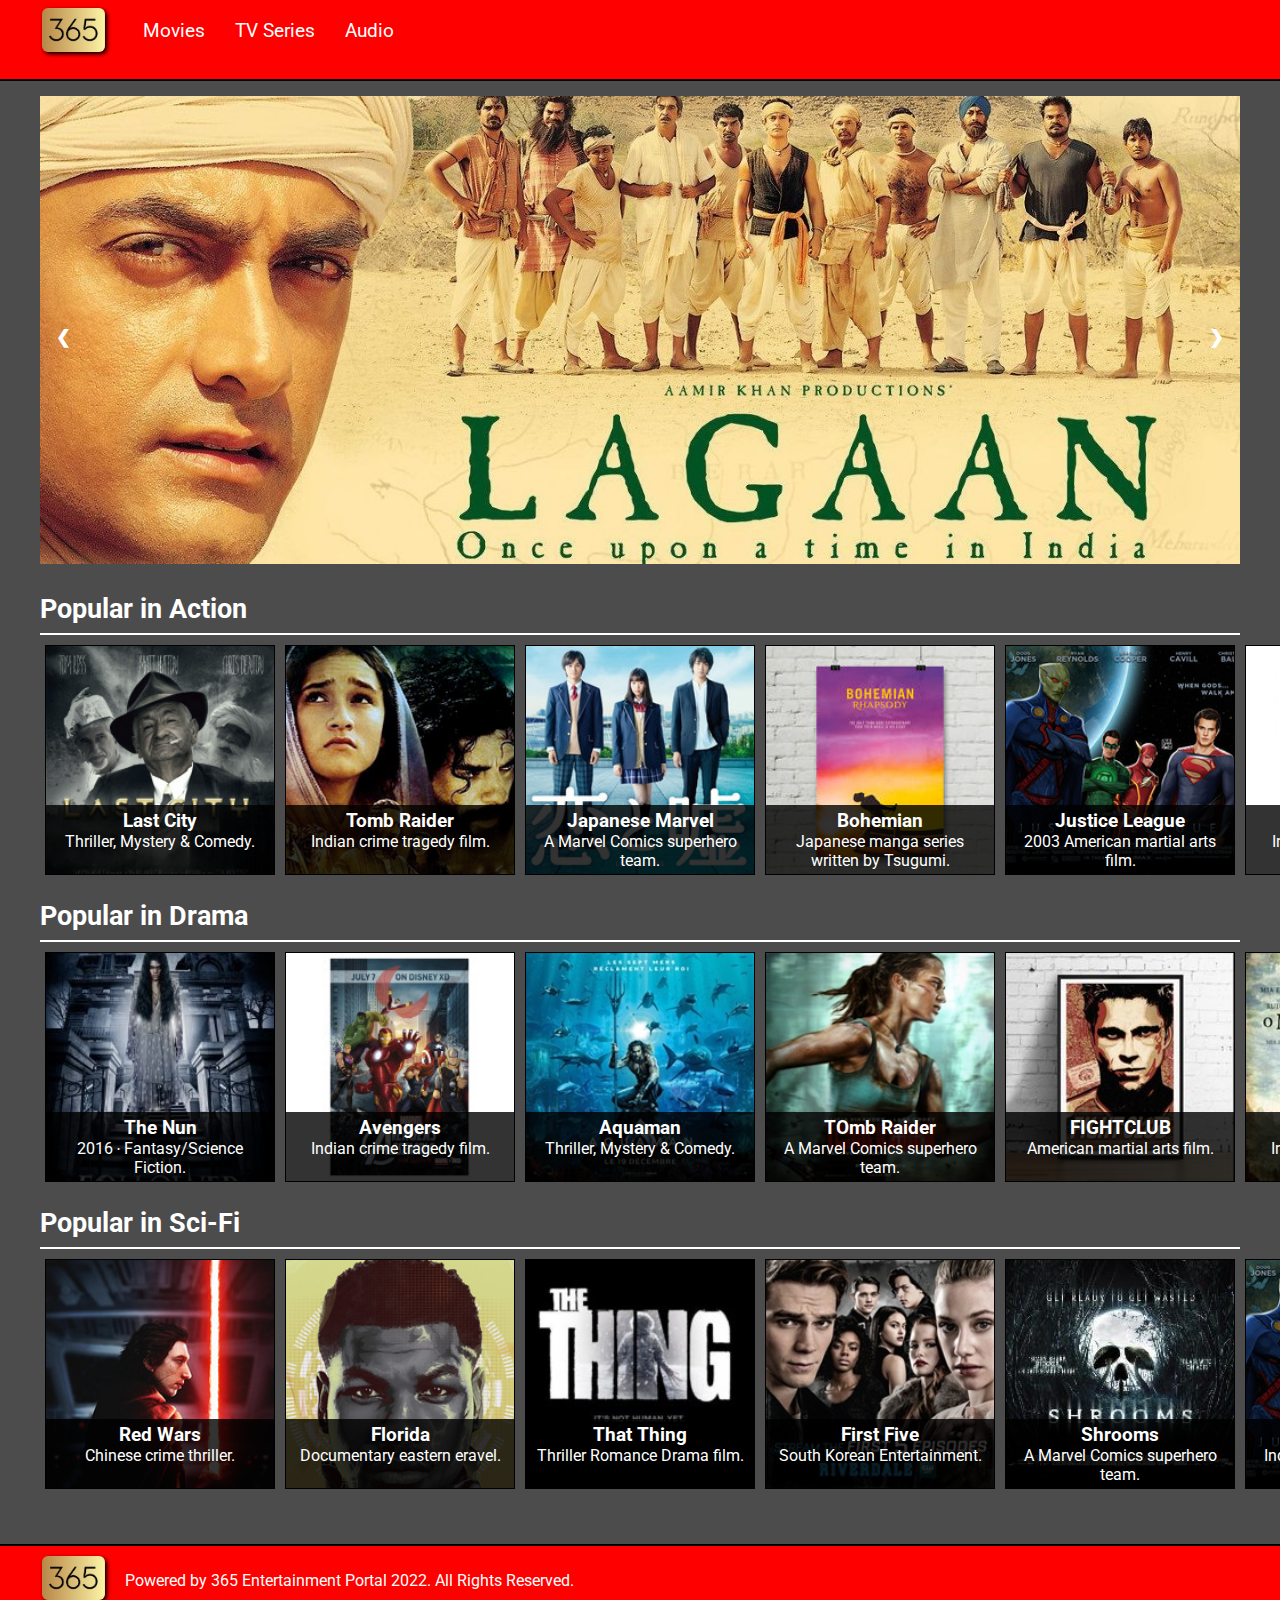
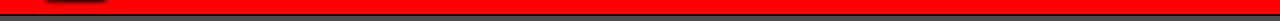
<file: index.html>
<!DOCTYPE html>
<html lang="en">

<head>
    <meta charset="UTF-8">
    <meta http-equiv="X-UA-Compatible" content="IE=edge">
    <meta name="viewport" content="width=device-width, initial-scale=1.0">
    <title>365-entertainment</title>

    <link rel="stylesheet" href="style.css">

    <link rel="preconnect" href="https://fonts.googleapis.com">
    <link rel="preconnect" href="https://fonts.gstatic.com" crossorigin>
    <link href="https://fonts.googleapis.com/css2?family=Roboto:wght@300&display=swap" rel="stylesheet">


</head>

<body>
    <header>
        <div class="header">
            <div class="logo">
                <a href="index.html">
                    <img src="logo.jpg" alt="365">
                </a>
            </div>

            <div class="menu">
                <ul>
                    <li><a href="movies.html">Movies</a></li>
                    <li><a href="movies.html">TV Series</a></li>
                    <li><a href="audio.html">Audio</a></li>
                </ul>
            </div>
        </div>
    </header>

    <main>
        <div class="container">

            <div class="slideshow-container">

                <div class="mySlides fade">
                    <a href="#"><img src="crouser_img/a.jpg" style="width:100%"></a>
                </div>
                <div class="mySlides fade">
                    <a href="#"><img src="crouser_img/b.jpg" style="width:100%"></a>
                </div>
                <div class="mySlides fade">
                    <a href="#"><img src="crouser_img/c.jpg" style="width:100%"></a>
                </div>
                <div class="mySlides fade">
                    <a href="#"><img src="crouser_img/d.jpg" style="width:100%"></a>
                </div>
                <div class="mySlides fade">
                    <a href="#"><img src="crouser_img/e.jpg" style="width:100%"></a>
                </div>

                <!-- Next and previous buttons -->
                <a class="prev" onclick="plusSlides(-1)">&#10094;</a>
                <a class="next" onclick="plusSlides(1)">&#10095;</a>

            </div>

            <div class="categories">

                <div class="cat-1">
                    <div class="act-head">
                        <h2>Popular in Action</h2>
                    </div>
                    <div class="cat-1-row1">
                        <div class="col-1-1">
                            <a href="#">
                                <img width="230px" height="230px" src="action_img/a.jpg" alt="error">
                                <div class="index-cat-text">
                                    <h3>Last City</h3>
                                    <p>Thriller, Mystery & Comedy.</p>
                                </div>
                            </a>

                        </div>
                        <div class="col-1-2">
                            <a href="#">
                                <img width="230px" height="230px" src="action_img/b.jpg" alt="error">
                                <div class="index-cat-text">
                                    <h3>Tomb Raider
                                    </h3>
                                    <p>Indian crime tragedy film.</p>
                                </div>
                            </a>

                        </div>
                        <div class="col-1-3">
                            <a href="#">
                                <img width="230px" height="230px" src="action_img/c.jpg" alt="error">
                                <div class="index-cat-text">
                                    <h3>Japanese Marvel
                                    </h3>
                                    <p>A Marvel Comics superhero team.</p>
                                </div>
                            </a>

                        </div>
                        <div class="col-1-4">
                            <a href="#">
                                <img width="230px" height="230px" src="action_img/d.jpg" alt="error">
                                <div class="index-cat-text">
                                    <h3>Bohemian
                                    </h3>
                                    <p>Japanese manga series written by Tsugumi.</p>
                                </div>
                            </a>

                        </div>
                        <div class="col-1-5">
                            <a href="#">
                                <img width="230px" height="230px" src="action_img/e.jpg" alt="error">
                                <div class="index-cat-text">
                                    <h3>Justice League
                                    </h3>
                                    <p>2003 American martial arts film.</p>
                                </div>
                            </a>

                        </div>
                        <div class="col-1-6">
                            <a href="#">
                                <img width="230px" height="230px" src="action_img/f.jpg" alt="error">
                                <div class="index-cat-text">
                                    <h3>Borgia
                                    </h3>
                                    <p>Indian action drama film.</p>
                                </div>
                            </a>

                        </div>
                    </div>
                </div>

                <div class="cat-2">
                    <div class="drama-head">
                        <h2>Popular in Drama</h2>
                    </div>
                    <div class="cat-2-row1">
                        <div class="col-2-1">
                            <a href="#">
                                <img width="230px" height="230px" src="drama_img/a.jpg" alt="error">
                                <div class="index-cat-text">
                                    <h3>The Nun
                                    </h3>
                                    <p>2016 ‧ Fantasy/Science Fiction.</p>
                                </div>
                            </a>
                        </div>
                        <div class="col-2-2">
                            <a href="#">
                                <img width="230px" height="230px" src="drama_img/b.jpg" alt="error">
                                <div class="index-cat-text">
                                    <h3>Avengers
                                    </h3>
                                    <p>Indian crime tragedy film. </p>
                                </div>
                            </a>
                        </div>
                        <div class="col-2-3">
                            <a href="#">
                                <img width="230px" height="230px" src="drama_img/c.jpg" alt="error">
                                <div class="index-cat-text">
                                    <h3>Aquaman
                                    </h3>
                                    <p>Thriller, Mystery & Comedy.</p>
                                </div>
                            </a>
                        </div>
                        <div class="col-2-4">
                            <a href="#">
                                <img width="230px" height="230px" src="drama_img/d.jpg" alt="error">
                                <div class="index-cat-text">
                                    <h3>TOmb Raider
                                    </h3>
                                    <p>A Marvel Comics superhero team.</p>
                                </div>
                            </a>
                        </div>
                        <div class="col-2-5">
                            <a href="#">
                                <img width="230px" height="230px" src="drama_img/e.jpg" alt="error">
                                <div class="index-cat-text">
                                    <h3>FIGHTCLUB
                                    </h3>
                                    <p>American martial arts film.</p>
                                </div>
                            </a>

                        </div>
                        <div class="col-2-6">
                            <a href="#">
                                <img width="230px" height="230px" src="drama_img/f.jpg" alt="error">
                                <div class="index-cat-text">
                                    <h3>Myaoekai
                                    </h3>
                                    <p>Indian crime tragedy film.</p>
                                </div>
                            </a>

                        </div>
                    </div>
                </div>

                <div class="cat-3">
                    <div class="scifi-head">
                        <h2>Popular in Sci-Fi</h2>
                    </div>
                    <div class="cat-3-row1">
                        <div class="col-3-1">
                            <a href="#">
                                <img width="230px" height="230px" src="si_fi_img/a.jpg" alt="error">
                                <div class="index-cat-text">
                                    <h3>Red Wars
                                    </h3>
                                    <p>Chinese crime thriller.</p>
                                </div>
                            </a>

                        </div>
                        <div class="col-3-2">
                            <a href="#">
                                <img width="230px" height="230px" src="si_fi_img/b.jpg" alt="error">
                                <div class="index-cat-text">
                                    <h3>Florida
                                    </h3>
                                    <p>Documentary eastern eravel.</p>
                                </div>
                            </a>

                        </div>
                        <div class="col-3-3">
                            <a href="#">
                                <img width="230px" height="230px" src="si_fi_img/c.jpg" alt="error">
                                <div class="index-cat-text">
                                    <h3>That Thing
                                    </h3>
                                    <p>Thriller Romance Drama film. </p>
                                </div>
                            </a>

                        </div>
                        <div class="col-3-4">
                            <a href="#">
                                <img width="230px" height="230px" src="si_fi_img/d.jpg" alt="error">
                                <div class="index-cat-text">
                                    <h3>First Five
                                    </h3>
                                    <p>South Korean Entertainment.</p>
                                </div>
                            </a>

                        </div>
                        <div class="col-3-5">
                            <a href="#">
                                <img width="230px" height="230px" src="si_fi_img/e.jpg" alt="error">
                                <div class="index-cat-text">
                                    <h3>Shrooms
                                    </h3>
                                    <p>A Marvel Comics superhero team.</p>
                                </div>
                            </a>

                        </div>
                        <div class="col-3-6">
                            <a href="#">
                                <img width="230px" height="230px" src="si_fi_img/f.jpg" alt="error">
                                <div class="index-cat-text">
                                    <h3>Superman
                                    </h3>
                                    <p>Indian comedy & Romance.</p>
                                </div>
                            </a>

                        </div>
                    </div>
                </div>

            </div>

        </div>
    </main>

    <footer>
        <div class="footer">
            <a href="index.html">
                <img src="logo.jpg" alt="error">
            </a>
            <p>Powered by 365 Entertainment Portal 2022. All Rights Reserved.</p>
        </div>
    </footer>

    <script>

        let slideIndex = 1;
        showSlides(slideIndex);

        // Next/previous controls
        function plusSlides(n) {
            showSlides(slideIndex += n);
        }

        // Thumbnail image controls
        function currentSlide(n) {
            showSlides(slideIndex = n);
        }

        function showSlides(n) {
            let i;

            let slides = document.getElementsByClassName("mySlides");

            if (n > slides.length) { slideIndex = 1 }

            if (n < 1) { slideIndex = slides.length }

            for (i = 0; i < slides.length; i++) {
                slides[i].style.display = "none";
            }

            slides[slideIndex - 1].style.display = "block";
        }
    </script>
</body>

</html>
</file>
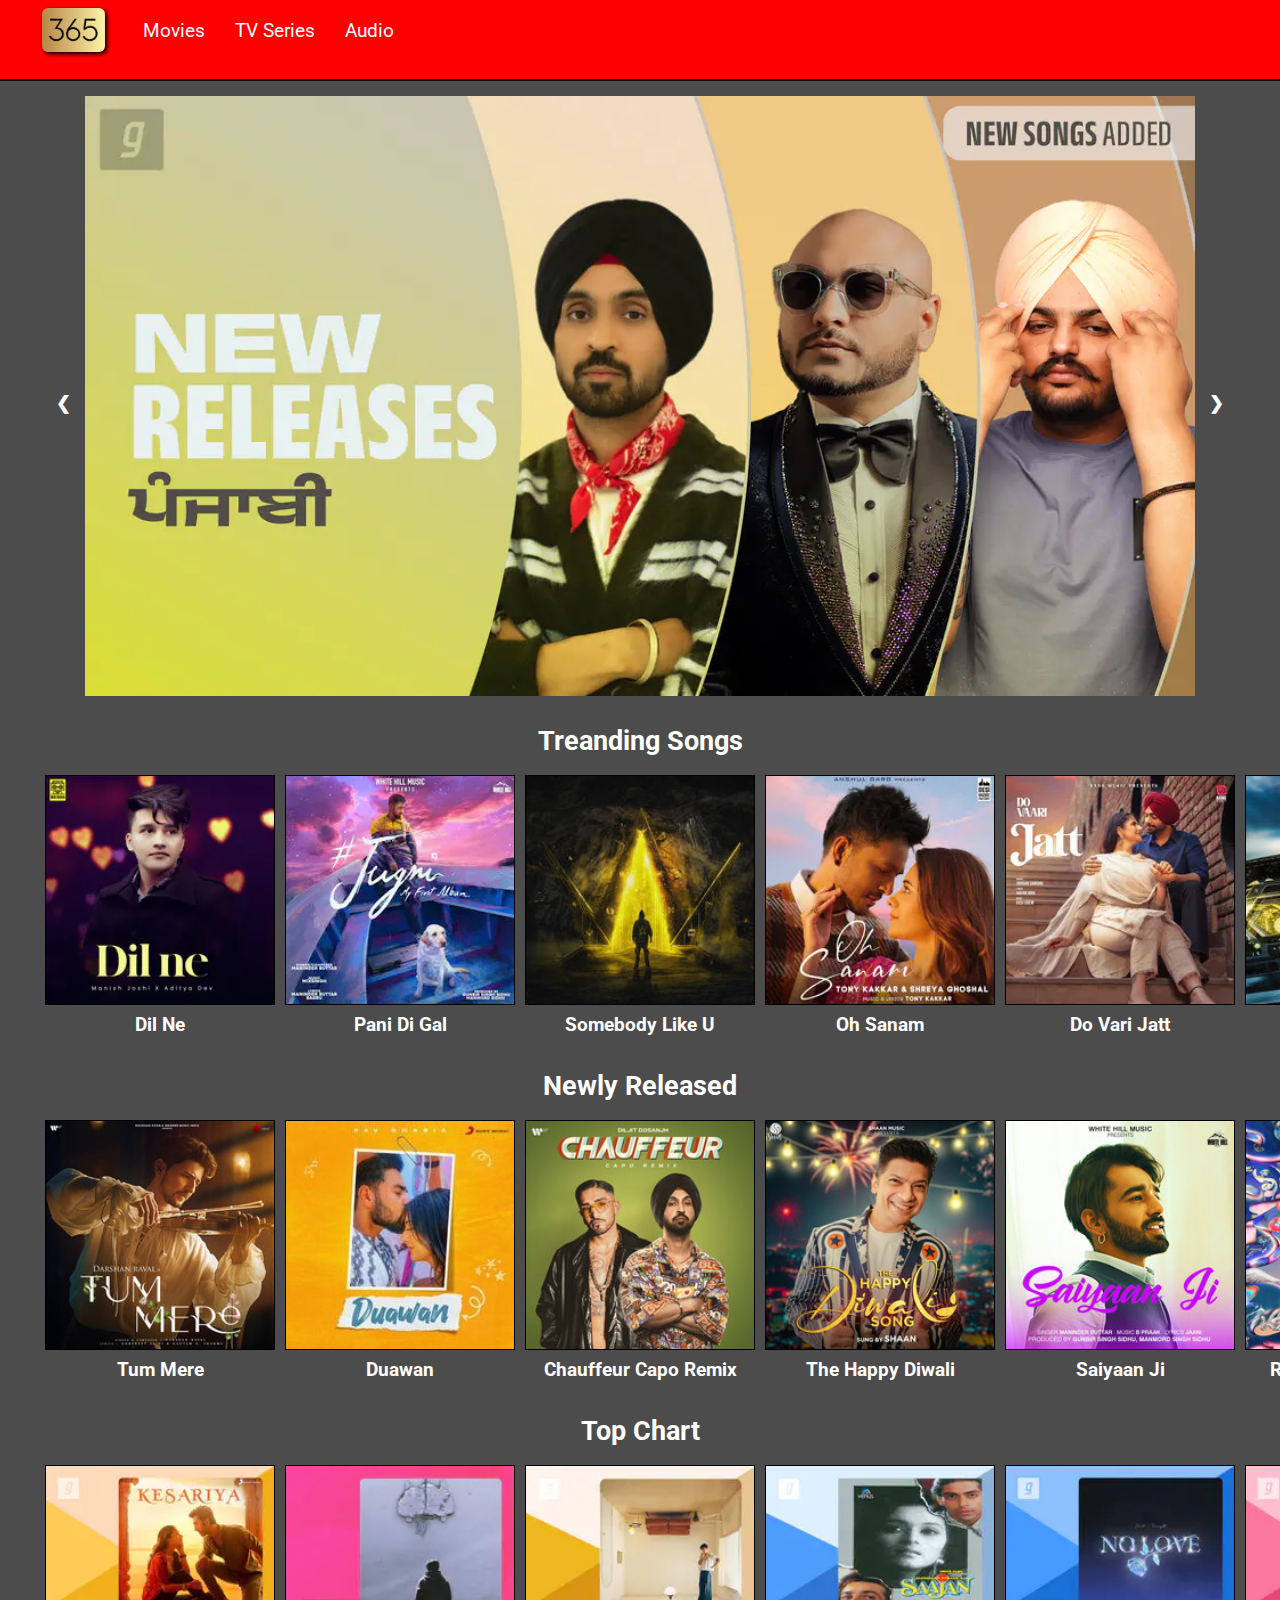
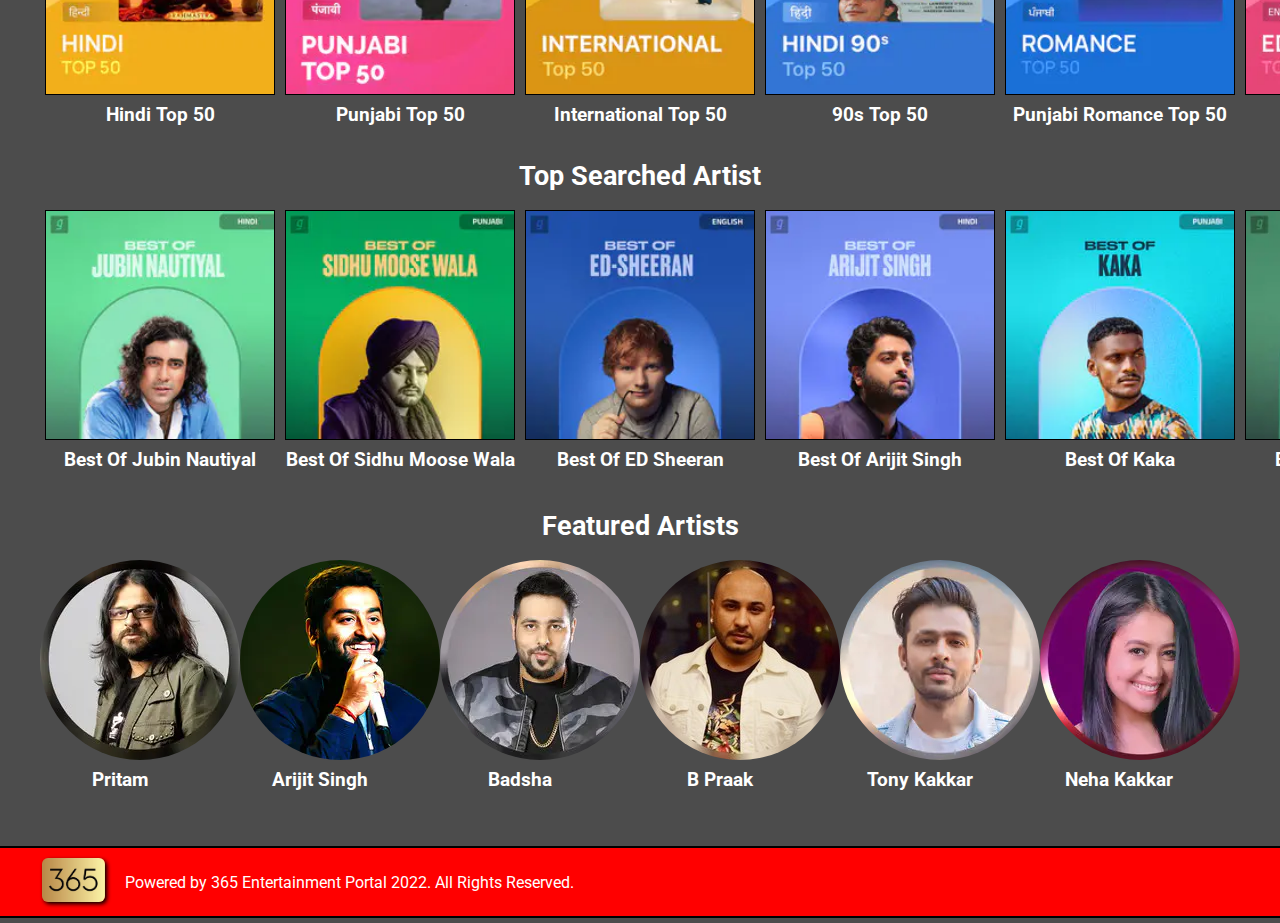
<file: audio.html>
<!DOCTYPE html>
<html lang="en">

<head>
    <meta charset="UTF-8">
    <meta http-equiv="X-UA-Compatible" content="IE=edge">
    <meta name="viewport" content="width=device-width, initial-scale=1.0">
    <title>365-entertainment</title>
    <link rel="stylesheet" href="style.css">
    <link rel="stylesheet" href="audio.css">

    <link rel="preconnect" href="https://fonts.googleapis.com">
    <link rel="preconnect" href="https://fonts.gstatic.com" crossorigin>
    <link href="https://fonts.googleapis.com/css2?family=Roboto:wght@300&display=swap" rel="stylesheet">

</head>

<body>
    <header>
        <div class="header">
            <div class="logo">
                <a href="index.html">
                    <img src="logo.jpg" alt="365">
                </a>
            </div>

            <div class="menu">
                <ul>
                    <li><a href="movies.html">Movies</a></li>
                    <li><a href="movies.html">TV Series</a></li>
                    <li><a href="#">Audio</a></li>
                </ul>
            </div>
        </div>
    </header>

    <main>
        <div class="container">

            <div class="slideshow-container">

                <div class="mySlides fade">
                    <a href="#"><img width="auto" height="600px" src="audio/crusor/b.webp" style="width:100%"></a>
                </div>
                <div class="mySlides fade">
                    <a href="#"><img width="auto" height="600px" src="audio/crusor/a.webp" style="width:100%"></a>
                </div>
                <div class="mySlides fade">
                    <a href="#"><img width="auto" height="600px" src="audio/crusor/c.webp" style="width:100%"></a>
                </div>
                <div class="mySlides fade">
                    <a href="#"><img width="auto" height="600px" src="audio/crusor/d.webp" style="width:100%"></a>
                </div>
                <div class="mySlides fade">
                    <a href="#"><img width="auto" height="600px" src="audio/crusor/e.webp" style="width:100%"></a>
                </div>

                <!-- Next and previous buttons -->
                <a class="prev" onclick="plusSlides(-1)">&#10094;</a>
                <a class="next" onclick="plusSlides(1)">&#10095;</a>

            </div>

            <div class="categories">
                <div class="cat-1">
                    <div class="act-head">
                        <h2>Treanding Songs</h2>
                    </div>
                    <div class="cat-1-row1">
                        <div class="col-1-1">
                            <a href="#">
                                <img width="230px" height="230px" src="audio/trending/a.webp" alt="error">
                                <h3>Dil Ne</h3>
                            </a>

                        </div>
                        <div class="col-1-2">
                            <a href="#">
                                <img width="230px" height="230px" src="audio/trending/b.webp" alt="error">

                                <h3>Pani Di Gal
                                </h3>

                            </a>

                        </div>
                        <div class="col-1-3">
                            <a href="#">
                                <img width="230px" height="230px" src="audio/trending/c.jpg" alt="error">

                                <h3>Somebody Like U
                                </h3>


                            </a>

                        </div>
                        <div class="col-1-4">
                            <a href="#">
                                <img width="230px" height="230px" src="audio/trending/d.webp" alt="error">
                                <h3>Oh Sanam
                                </h3>

                            </a>

                        </div>
                        <div class="col-1-5">
                            <a href="#">
                                <img width="230px" height="230px" src="audio/trending/e.webp" alt="error">

                                <h3>Do Vari Jatt
                                </h3>
                            </a>

                        </div>
                        <div class="col-1-6">
                            <a href="#">
                                <img width="230px" height="230px" src="audio/trending/f.jpg" alt="error">

                                <h3>The Drum
                                </h3>


                            </a>

                        </div>
                    </div>
                </div>


                <div class="cat-2">
                    <div class="act-head">
                        <h2>Newly Released</h2>
                    </div>
                    <div class="cat-2-row1">
                        <div class="col-2-1">
                            <a href="#">
                                <img width="230px" height="230px" src="audio/new released/a.jpg" alt="error">
                                <h3>Tum Mere</h3>
                            </a>

                        </div>
                        <div class="col-2-2">
                            <a href="#">
                                <img width="230px" height="230px" src="audio/new released/b.jpg" alt="error">

                                <h3>Duawan
                                </h3>

                            </a>

                        </div>
                        <div class="col-2-3">
                            <a href="#">
                                <img width="230px" height="230px" src="audio/new released/c.jpg" alt="error">

                                <h3>Chauffeur Capo Remix
                                </h3>


                            </a>

                        </div>
                        <div class="col-2-4">
                            <a href="#">
                                <img width="230px" height="230px" src="audio/new released/d.jpg" alt="error">
                                <h3>The Happy Diwali
                                </h3>

                            </a>

                        </div>
                        <div class="col-2-5">
                            <a href="#">
                                <img width="230px" height="230px" src="audio/new released/e.jpg" alt="error">

                                <h3>Saiyaan Ji
                                </h3>
                            </a>

                        </div>
                        <div class="col-2-6">
                            <a href="#">
                                <img width="230px" height="230px" src="audio/new released/f.jpg" alt="error">

                                <h3>Return Of The Dream
                                </h3>


                            </a>

                        </div>
                    </div>
                </div>


                <div class="cat-3">
                    <div class="act-head">
                        <h2>Top Chart</h2>
                    </div>
                    <div class="cat-3-row1">
                        <div class="col-3-1">
                            <a href="#">
                                <img width="230px" height="230px" src="audio/top char/a.webp" alt="error">
                                <h3>Hindi Top 50</h3>
                            </a>

                        </div>
                        <div class="col-3-2">
                            <a href="#">
                                <img width="230px" height="230px" src="audio/top char/b.webp" alt="error">

                                <h3>Punjabi Top 50
                                </h3>

                            </a>

                        </div>
                        <div class="col-3-3">
                            <a href="#">
                                <img width="230px" height="230px" src="audio/top char/c.webp" alt="error">

                                <h3>International Top 50
                                </h3>


                            </a>

                        </div>
                        <div class="col-3-4">
                            <a href="#">
                                <img width="230px" height="230px" src="audio/top char/d.webp" alt="error">
                                <h3>90s Top 50
                                </h3>

                            </a>

                        </div>
                        <div class="col-3-5">
                            <a href="#">
                                <img width="230px" height="230px" src="audio/top char/e.webp" alt="error">

                                <h3>Punjabi Romance Top 50
                                </h3>
                            </a>

                        </div>
                        <div class="col-3-6">
                            <a href="#">
                                <img width="230px" height="230px" src="audio/top char/f.webp" alt="error">

                                <h3>EDM Top 50
                                </h3>


                            </a>

                        </div>
                    </div>
                </div>

                <div class="cat-3">
                    <div class="act-head">
                        <h2>Top Searched Artist</h2>
                    </div>
                    <div class="cat-3-row1">
                        <div class="col-3-1">
                            <a href="#">
                                <img width="230px" height="230px" src="audio/top searched artist/a.webp" alt="error">
                                <h3>Best Of Jubin Nautiyal</h3>
                            </a>

                        </div>
                        <div class="col-3-2">
                            <a href="#">
                                <img width="230px" height="230px" src="audio/top searched artist/b.webp" alt="error">

                                <h3>Best Of Sidhu Moose Wala
                                </h3>

                            </a>

                        </div>
                        <div class="col-3-3">
                            <a href="#">
                                <img width="230px" height="230px" src="audio/top searched artist/c.webp" alt="error">

                                <h3>Best Of ED Sheeran
                                </h3>


                            </a>

                        </div>
                        <div class="col-3-4">
                            <a href="#">
                                <img width="230px" height="230px" src="audio/top searched artist/d.webp" alt="error">
                                <h3>Best Of Arijit Singh
                                </h3>

                            </a>

                        </div>
                        <div class="col-3-5">
                            <a href="#">
                                <img width="230px" height="230px" src="audio/top searched artist/e.webp" alt="error">

                                <h3>Best Of Kaka
                                </h3>
                            </a>

                        </div>
                        <div class="col-3-6">
                            <a href="#">
                                <img width="230px" height="230px" src="audio/top searched artist/f.webp" alt="error">

                                <h3>Best Of Alan Walker
                                </h3>


                            </a>

                        </div>
                    </div>
                </div>

                <div class="cat-4">
                    <div class="act-head">
                        <h2>Featured Artists</h2>
                    </div>

                    <div class="cat-4-row-1">
                        <div class="c1">
                            <img src="audio/artist/a.webp" alt="">
                            <h3>Pritam</h3>
                        </div>
                        <div class="c1">
                            <img src="audio/artist/b.webp" alt="">
                            <h3>Arijit Singh</h3>
                        </div>
                        <div class="c1">
                            <img src="audio/artist/c.webp" alt="">
                            <h3>Badsha</h3>
                        </div>
                        <div class="c1">
                            <img src="audio\artist\d.jpg" alt="">
                            <h3>B Praak</h3>
                        </div>
                        <div class="c1">
                            <img src="audio/artist/e.webp" alt="">
                            <h3>Tony Kakkar</h3>
                        </div>
                        <div class="c1">
                            <img src="audio/artist/f.webp" alt="">
                            <h3>Neha Kakkar</h3>
                        </div>
                    </div>
                </div>

            </div>


        </div>
    </main>

    <footer>
        <div class="footer">
            <a href="index.html">
                <img src="logo.jpg" alt="error">
            </a>
            <p>Powered by 365 Entertainment Portal 2022. All Rights Reserved.</p>
        </div>
    </footer>


    <script>
        let slideIndex = 1;
        showSlides(slideIndex);

        // Next/previous controls
        function plusSlides(n) {
            showSlides(slideIndex += n);
        }

        // Thumbnail image controls
        function currentSlide(n) {
            showSlides(slideIndex = n);
        }

        function showSlides(n) {
            let i;

            let slides = document.getElementsByClassName("mySlides");

            if (n > slides.length) { slideIndex = 1 }

            if (n < 1) { slideIndex = slides.length }

            for (i = 0; i < slides.length; i++) {
                slides[i].style.display = "none";
            }

            slides[slideIndex - 1].style.display = "block";
        }
    </script>
</body>

</html>
</file>
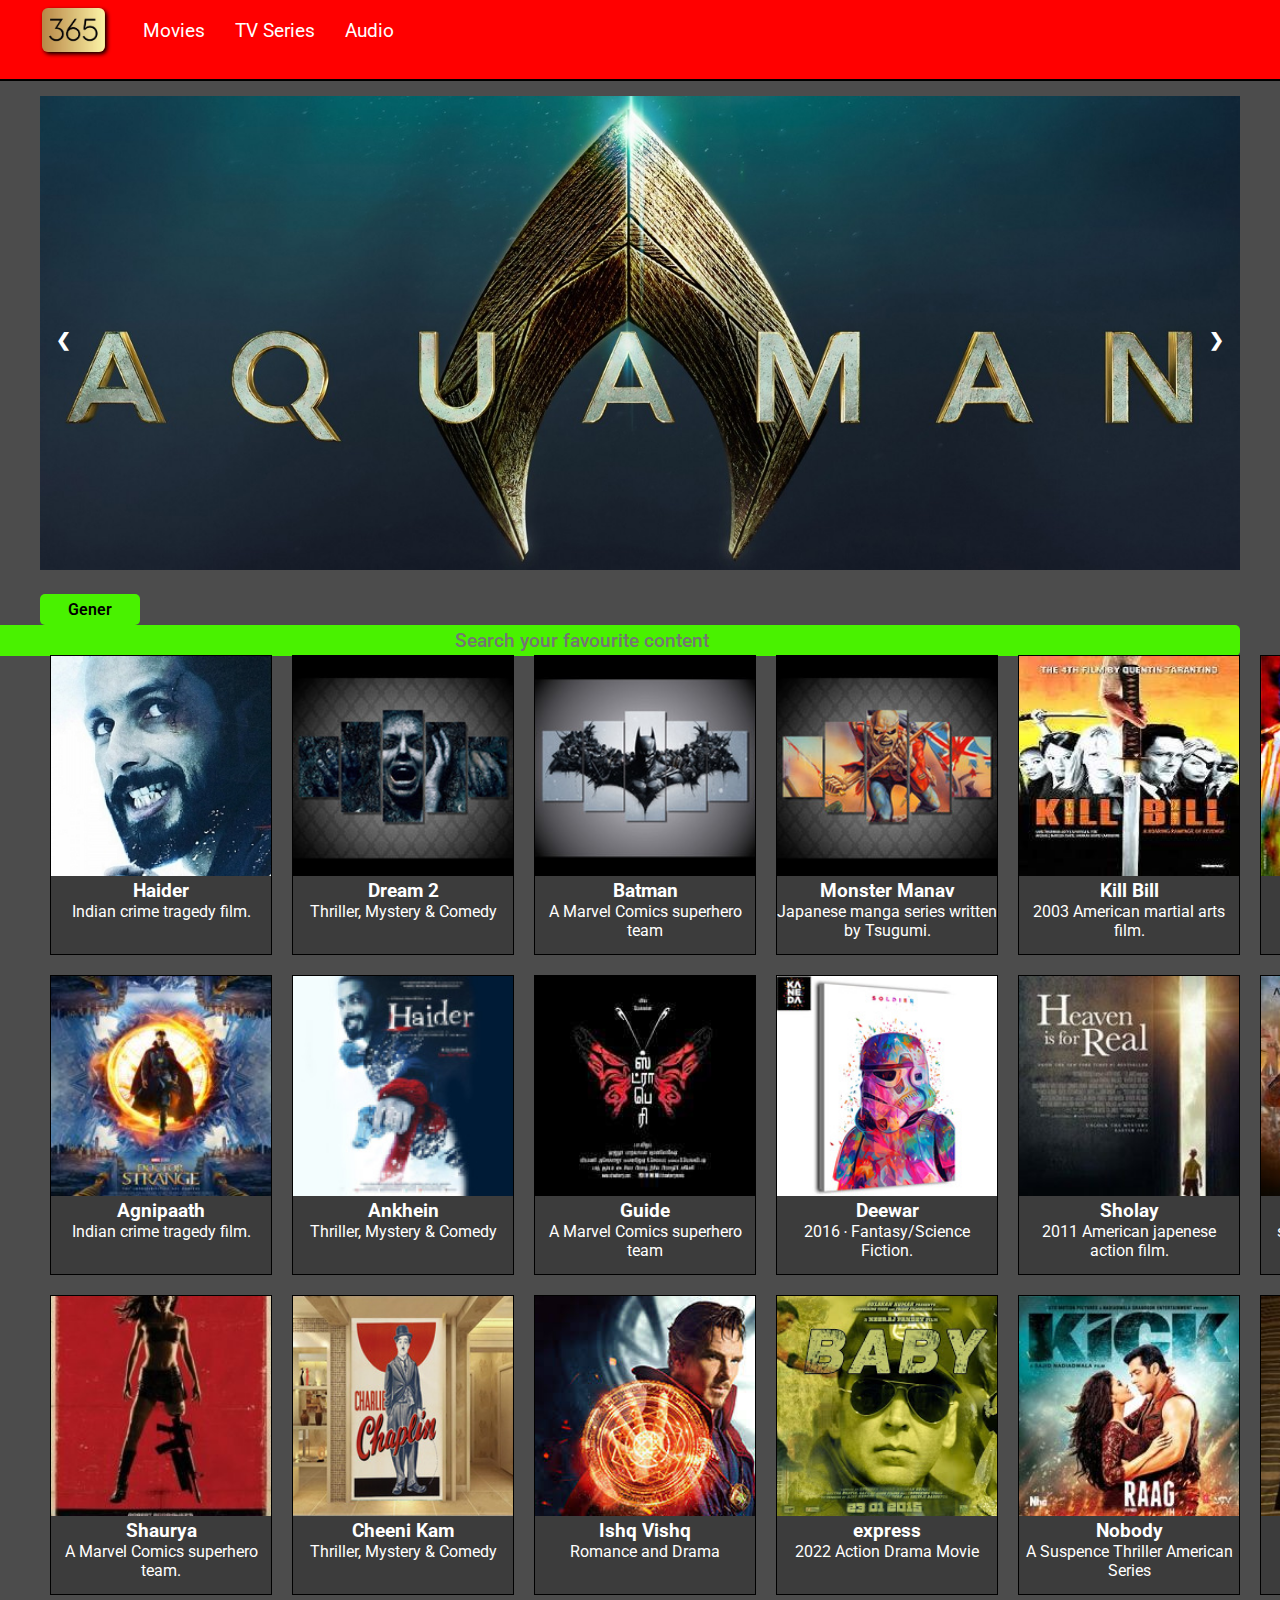
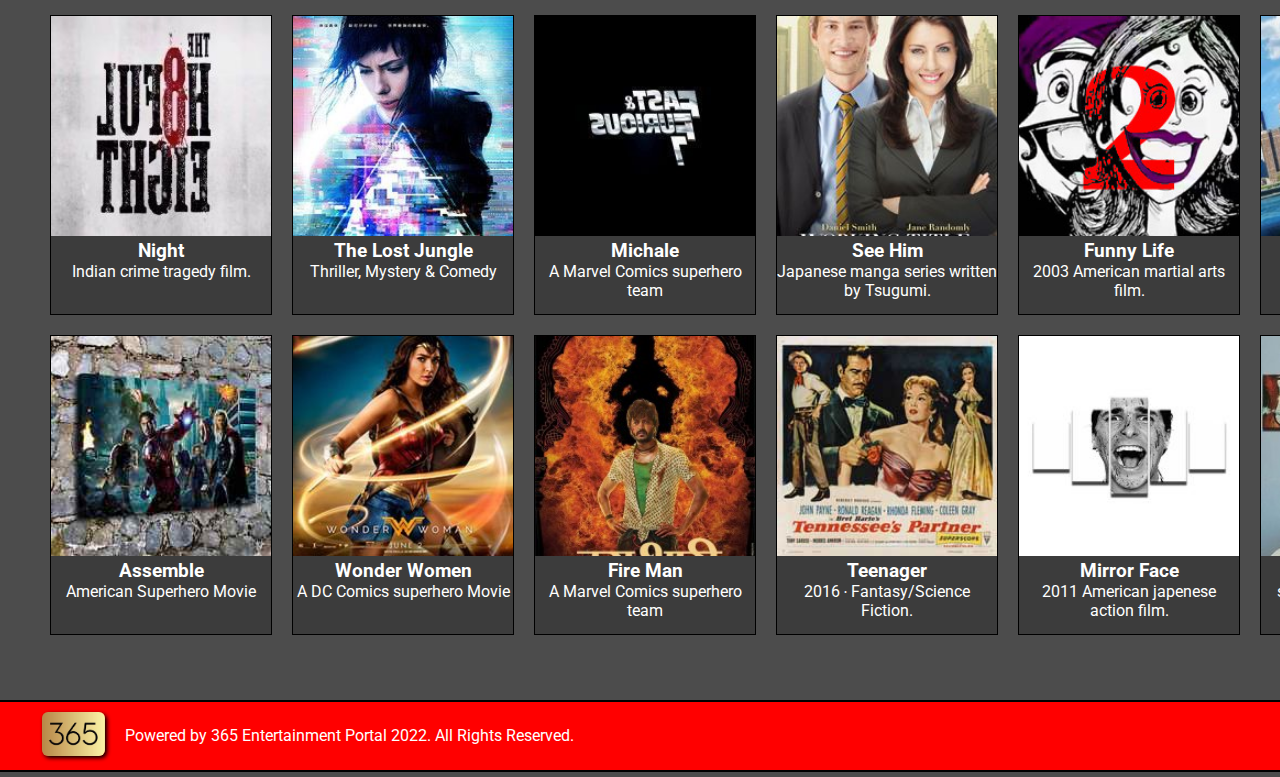
<file: movies.html>
<!DOCTYPE html>
<html lang="en">

<head>
    <meta charset="UTF-8">
    <meta http-equiv="X-UA-Compatible" content="IE=edge">
    <meta name="viewport" content="width=device-width, initial-scale=1.0">
    <title>365-Entertainment</title>
    <link rel="stylesheet" href="style.css">
    <link rel="stylesheet" href="movie.css">

    <link rel="preconnect" href="https://fonts.googleapis.com">
    <link rel="preconnect" href="https://fonts.gstatic.com" crossorigin>
    <link href="https://fonts.googleapis.com/css2?family=Roboto:wght@300&display=swap" rel="stylesheet">
    
</head>

<body>

    <header>
        <div class="header">
            <div class="logo">
                <a href="index.html">
                    <img src="logo.jpg" alt="365">
                </a>
            </div>

            <div class="menu">
                <ul>
                    <li><a href="movies.html">Movies</a></li>
                    <li><a href="movies.html"">TV Series</a></li>
                    <li><a href="audio.html">Audio</a></li>
                </ul>
            </div>
        </div>
    </header>

    <main>
        <div class="container">

            <div class="slideshow-container">

                <div class="mySlides fade">
                    <a href="#"><img src="movie_page/cruser/a.jpg" style="width:100%"></a>
                </div>
                <div class="mySlides fade">
                    <a href="#"><img src="movie_page/cruser/b.jpg" style="width:100%"></a>
                </div>
                <div class="mySlides fade">
                    <a href="#"><img src="movie_page/cruser/c.jpg" style="width:100%"></a>
                </div>
                <div class="mySlides fade">
                    <a href="#"><img src="movie_page/cruser/e.jpg" style="width:100%"></a>
                </div>
                <div class="mySlides fade">
                    <a href="#"><img src="movie_page/cruser/d.jpg" style="width:100%"></a>
                </div>

                <!-- Next and previous buttons -->
                <a class="prev" onclick="plusSlides(-1)">&#10094;</a>
                <a class="next" onclick="plusSlides(1)">&#10095;</a>

            </div>

            <div class="gener">
                <div class="dropdown">
                    <button class="dropbtn">Gener</button>
                    <div class="dropdown-content">
                        <a href="#">Action</a>
                        <a href="#">Drama</a>
                        <a href="#">Sci-Fi</a>
                    </div>
                </div>

                <input class="search-bar" type="search" name="#" id="#" placeholder="Search your favourite content">

                <img class="search-icon" src="icon/search icon.png" alt="search">
            </div>

            <div class="main_content">
                <div class="mc_row1">
                    <div class="mcr1-c1">
                        <a href="#" id="mcr1-col1">
                            <img src="movie_page/row1/a.jpg" alt="error">
                            <h3>Haider
                            </h3>
                            <p>Indian crime tragedy film.</p>
                        </a>
                    </div>
                    <div class="mcr1-c2">
                        <a href="#" id="mcr1-col2">
                            <img src="movie_page/row1/b.jpg" alt="error">
                            <h3>Dream 2
                            </h3>
                            <p>Thriller, Mystery & Comedy</p>
                        </a>
                    </div>
                    <div class="mcr1-c3">
                        <a href="#" id="mcr1-col3">
                            <img src="movie_page/row1/c.jpg" alt="error">
                            <h3>Batman
                            </h3>
                            <p>A Marvel Comics superhero team</p>
                        </a>
                    </div>
                    <div class="mcr1-c4">
                        <a href="#" id="mcr1-col4">
                            <img src="movie_page/row1/d.jpg" alt="error">
                            <h3>Monster Manav

                            </h3>
                            <p>Japanese manga series written by Tsugumi.</p>
                        </a>
                    </div>
                    <div class="mcr1-c5">
                        <a href="#" id="mcr1-col5">
                            <img src="movie_page/row1/e.jpg" alt="error">
                            <h3>Kill Bill

                            </h3>
                            <p>2003 American martial arts film.</p>
                        </a>
                    </div>
                    <div class="mcr1-c6">
                        <a href="#" id="mcr1-col6">
                            <img src="movie_page/row1/f.jpg" alt="error">
                            <h3>Rowdy
                            </h3>
                            <p>Indian action drama film.</p>
                        </a>
                    </div>
                </div>

                <div class="mc_row2">
                    <div class="mcr2-c1">
                        <a href="#" id="mcr2-col1">
                            <img src="movie_page/row2/a.jpg" alt="error">
                            <h3>Agnipaath
                            </h3>
                            <p>Indian crime tragedy film.</p>
                        </a>
                    </div>
                    <div class="mcr2-c2">
                        <a href="#" id="mcr2-col2">
                            <img src="movie_page/row2/b.jpg" alt="error">
                            <h3>Ankhein
                            </h3>
                            <p>Thriller, Mystery & Comedy</p>
                        </a>
                    </div>
                    <div class="mcr2-c3">
                        <a href="#" id="mcr2-col3">
                            <img src="movie_page/row2/c.jpg" alt="error">
                            <h3>Guide
                            </h3>
                            <p>A Marvel Comics superhero team</p>
                        </a>
                    </div>
                    <div class="mcr2-c4">
                        <a href="#" id="mcr2-col4">
                            <img src="movie_page/row2/d.jpg" alt="error">
                            <h3>Deewar
                            </h3>
                            <p>2016 ‧ Fantasy/Science Fiction.</p>
                        </a>
                    </div>
                    <div class="mcr2-c5">
                        <a href="#" id="mcr2-col5">
                            <img src="movie_page/row2/e.jpg" alt="error">
                            <h3>Sholay
                            </h3>
                            <p>2011 American japenese action film.</p>
                        </a>
                    </div>
                    <div class="mcr2-c6">
                        <a href="#" id="mcr2-col6">
                            <img src="movie_page/row2/f.jpg" alt="error">
                            <h3>bullet
                            </h3>
                            <p>spanish action drama film.</p>
                        </a>
                    </div>
                </div>

                <div class="mc_row3">
                    <div class="mcr3-c1">
                        <a href="#" id="mcr3-col1">
                            <img src="movie_page/row3/a.jpg" alt="error">
                            <h3>Shaurya

                            </h3>
                            <p> A Marvel Comics superhero team.</p>
                        </a>
                    </div>
                    <div class="mcr3-c2">
                        <a href="#" id="mcr3-col2">
                            <img src="movie_page/row3/b.jpg" alt="error">
                            <h3>Cheeni Kam
                            </h3>
                            <p>Thriller, Mystery & Comedy</p>
                        </a>
                    </div>
                    <div class="mcr3-c3">
                        <a href="#" id="mcr3-col3">
                            <img src="movie_page/row3/c.jpg" alt="error">
                            <h3>Ishq Vishq
                            </h3>
                            <p>Romance and Drama</p>
                        </a>
                    </div>
                    <div class="mcr3-c4">
                        <a href="#" id="mcr3-col4">
                            <img src="movie_page/row3/d.jpg" alt="error">
                            <h3>express
                            </h3>
                            <p>2022 Action Drama Movie</p>
                        </a>
                    </div>
                    <div class="mcr3-c5">
                        <a href="#" id="mcr3-col5">
                            <img src="movie_page/row3/e.jpg" alt="error">
                            <h3>Nobody
                            </h3>
                            <p>A Suspence Thriller American Series</p>
                        </a>
                    </div>
                    <div class="mcr3-c6">
                        <a href="#" id="mcr3-col6">
                            <img src="movie_page/row3/f.jpg" alt="error">
                            <h3>Train
                            </h3>
                            <p>A Fantasy Drama</p>
                        </a>
                    </div>
                </div>

                <div class="mc_row4">
                    <div class="mcr1-c1">
                        <a href="#" id="mcr1-col1">
                            <img src="movie_page/row4/a.jpg" alt="error">
                            <h3>Night
                            </h3>
                            <p>Indian crime tragedy film.</p>
                        </a>
                    </div>
                    <div class="mcr1-c2">
                        <a href="#" id="mcr1-col2">
                            <img src="movie_page/row4/b.jpg" alt="error">
                            <h3>The Lost Jungle
                            </h3>
                            <p>Thriller, Mystery & Comedy</p>
                        </a>
                    </div>
                    <div class="mcr1-c3">
                        <a href="#" id="mcr1-col3">
                            <img src="movie_page/row4/c.jpg" alt="error">
                            <h3>Michale
                            </h3>
                            <p>A Marvel Comics superhero team</p>
                        </a>
                    </div>
                    <div class="mcr1-c4">
                        <a href="#" id="mcr1-col4">
                            <img src="movie_page/row4/d.jpg" alt="error">
                            <h3>See Him
                            </h3>
                            <p>Japanese manga series written by Tsugumi.</p>
                        </a>
                    </div>
                    <div class="mcr1-c5">
                        <a href="#" id="mcr1-col5">
                            <img src="movie_page/row4/e.jpg" alt="error">
                            <h3>Funny Life
                            </h3>
                            <p>2003 American martial arts film.</p>
                        </a>
                    </div>
                    <div class="mcr1-c6">
                        <a href="#" id="mcr1-col6">
                            <img src="movie_page/row4/f.jpg" alt="error">
                            <h3>The Crowd
                            </h3>
                            <p>Indian action drama film.</p>
                        </a>
                    </div>
                </div>

                <div class="mc_row5">
                    <div class="mcr5-c1">
                        <a href="#" id="mcr5-col1">
                            <img src="movie_page/row5/a.jpg" alt="error">
                            <h3>Assemble
                            </h3>
                            <p>American Superhero Movie</p>
                        </a>
                    </div>
                    <div class="mcr5-c2">
                        <a href="#" id="mcr5-col2">
                            <img src="movie_page/row5/b.jpg" alt="error">
                            <h3>Wonder Women
                            </h3>
                            <p>A DC Comics superhero Movie</p>
                        </a>
                    </div>
                    <div class="mcr5-c3">
                        <a href="#" id="mcr5-col3">
                            <img src="movie_page/row5/c.jpg" alt="error">
                            <h3>Fire Man
                            </h3>
                            <p>A Marvel Comics superhero team</p>
                        </a>
                    </div>
                    <div class="mcr5-c4">
                        <a href="#" id="mcr5-col4">
                            <img src="movie_page/row5/d.jpg" alt="error">
                            <h3>Teenager
                            </h3>
                            <p>2016 ‧ Fantasy/Science Fiction.</p>
                        </a>
                    </div>
                    <div class="mcr5-c5">
                        <a href="#" id="mcr5-col5">
                            <img src="movie_page/row5/e.jpg" alt="error">
                            <h3>Mirror Face
                            </h3>
                            <p>2011 American japenese action film.</p>
                        </a>
                    </div>
                    <div class="mcr5-c6">
                        <a href="#" id="mcr5-col6">
                            <img src="movie_page/row5/f.jpg" alt="error">
                            <h3>Choose
                            </h3>
                            <p>spanish action drama film.</p>
                        </a>
                    </div>
                </div>
            </div>

        </div>
    </main>


    <footer>
        <div class="footer">
            <a href="index.html">
                <img src="logo.jpg" alt="error">
            </a>
            <p>Powered by 365 Entertainment Portal 2022. All Rights Reserved.</p>
        </div>
    </footer>


    <script>

        let slideIndex = 1;
        showSlides(slideIndex);

        // Next/previous controls
        function plusSlides(n) {
            showSlides(slideIndex += n);
        }

        // Thumbnail image controls
        function currentSlide(n) {
            showSlides(slideIndex = n);
        }

        function showSlides(n) {
            let i;

            let slides = document.getElementsByClassName("mySlides");

            if (n > slides.length) { slideIndex = 1 }

            if (n < 1) { slideIndex = slides.length }

            for (i = 0; i < slides.length; i++) {
                slides[i].style.display = "none";
            }

            slides[slideIndex - 1].style.display = "block";
        }

    </script>
</body>

</html>
</file>
<file: style.css>
* {
    margin: 0;
    padding: 0;
    box-sizing: border-box;
    text-decoration: none;
    list-style: none;
    font-family: 'Roboto', sans-serif;
}

a{
    color: white;
    display: block;
}

body {
    background-color: rgba(0, 0, 0, 0.7);
}

/* ************************************************Navbar*************************************************************/

.header {
    display: flex;
    position: relative;
    width: 100%;
    height: 9vh;
    background-color: red;
    border-bottom: 2px solid black;
}

.logo {
    width: 10%;
    padding: 8px 42px;
}

.logo img {
    width: 63px;
    box-shadow: 2px 2px 4px black;
    border-radius: 6px;
}

.menu {
    width: 85%;
}

.menu ul {
    display: flex;
}

.menu ul li {
    padding: 19px 15px;
    font-size: 1.2rem;
}

.menu ul li a:hover {
    color: rgb(44, 4, 70);
}

/* ************************************************Main******************************************************************************************************************/


/* *********************************************************************cruser***************************************** */


.container {
    padding: 15px 40px;
}

.slideshow-container {
    position: relative;
    margin: auto;
}

.mySlides {
    display: none;
}

.prev,
.next {
    cursor: pointer;
    position: absolute;
    top: 50%;
    width: auto;
    margin-top: -22px;
    padding: 16px;
    color: white;
    font-weight: bold;
    font-size: 18px;
    transition: 0.6s ease;
    border-radius: 0 3px 3px 0;
    user-select: none;
}

.next {
    right: 0;
    border-radius: 3px 0 0 3px;
}

.prev:hover,
.next:hover {
    background-color: rgba(0, 0, 0, 0.8);
}

.fade {
    animation-name: fade;
    animation-duration: 1.5s;
}

@keyframes fade {
    from {
        opacity: .4
    }

    to {
        opacity: 1
    }
}



/* ******************************************************************content-category-1****************************************************** */

.cat-1 {
    margin: 25px 0px 0px 0px;
}

.act-head h2 {
    color: white;
    border-bottom: 2px solid white;
    padding-bottom: 8px;
    font-size: 1.7rem;
}

.cat-1-row1 {
    display: flex;
    align-items: center;
    justify-content: space-around;
    padding-top: 10px;
}

.cat-1-row1 img {
    border: 1px solid black;
}


.col-1-1,
.col-1-2,
.col-1-3,
.col-1-4,
.col-1-5,
.col-1-6 {
    width: 230px;
    height: 230px;
    margin: 0px 5px;
}

/* ************************************************for all the sub-headings and paragrapg in the category sections********************************* */

.index-cat-text {
    position: relative;
    z-index: 1;
    height: 70px;
    margin-top: -74.5px;
    color: white;
    background-color: rgba(0, 0, 0, 0.8);
    text-align: center;
    justify-content: center;
    padding: 5px 10px;
}

/* ******************************************************************content-category-2****************************************************** */


.cat-2 {
    margin: 25px 0px 0px 0px;
}

.drama-head h2 {
    color: white;
    border-bottom: 2px solid white;
    padding-bottom: 8px;
    font-size: 1.7rem;
}

.cat-2-row1 {
    display: flex;
    align-items: center;
    justify-content: space-around;
    padding-top: 10px;
}

.cat-2-row1 img {
    border: 1px solid black;
}


.col-2-1,
.col-2-2,
.col-2-3,
.col-2-4,
.col-2-5,
.col-2-6 {
    width: 230px;
    height: 230px;
    margin: 0px 5px;
}



/* ******************************************************************content-category-3****************************************************** */


.cat-3 {
    margin: 25px 0px 0px 0px;
}

.scifi-head h2 {
    color: white;
    border-bottom: 2px solid white;
    padding-bottom: 8px;
    font-size: 1.7rem;
}

.cat-3-row1 {
    display: flex;
    align-items: center;
    justify-content: space-around;
    padding-top: 10px;
}

.cat-3-row1 img {
    border: 1px solid black;
}


.col-3-1,
.col-3-2,
.col-3-3,
.col-3-4,
.col-3-5,
.col-3-6 {
    width: 230px;
    height: 230px;
    margin: 0px 5px;
}


/* ***************************************************************************Footer*************************************************************/


.footer {
    display: flex;
    align-items: center;
    position: relative;
    width: 100%;
    height: 8vh;
    background-color: red;
    border-top: 2px solid black;
    border-bottom: 2px solid black;
    margin: 40px 0px 5px 0px;
    padding: 0px 42px;
}

.footer img {
    width: 63px;
    box-shadow: 2px 2px 4px black;
    border-radius: 6px;
}

.footer p {
    padding-left: 20px;
    color: white;
}
</file>
<file: audio.css>
.slideshow-container img{

    padding: 0px 45px;
}

.act-head h2{
    border: none;
    text-align: center;
    color: white;
}

.cat-1-row1 h3 {
    margin-top: 5px;
    text-align: center;
    color: white;
}

.cat-2{
    padding-top: 40px;
}

.cat-2-row1 h3 {
    margin-top: 5px;
    text-align: center;
    color: white;
}

.cat-3{
    padding-top: 40px;
}

.cat-3-row1 h3 {
    margin-top: 5px;
    text-align: center;
    color: white;
}


.cat-4{
    margin-top: 70px;
}

.cat-4-row-1{
    padding-top: 10px;
    display: flex;
}

.cat-4-row-1 img{
    border-radius: 50%;
}

.cat-4-row-1 h3{
    margin-top: 5px;
    text-align: center;
    color: white;
    padding-right: 40px;

}

.c1 {
    width: 16.66%;
}
</file>
<file: movie.css>
.gener{
    padding: 20px 0px;
  
}


/* Dropdown Button */
.dropbtn {
    background-color: #49f200;
    color: black;
    font-weight: 600;
    font-size: 16px;
    border: none;
    height: 31px;
    width: 100px;
    cursor: pointer;
    border-radius: 5px;
  }

  
  
  /* The container <div> - needed to position the dropdown content */
  .dropdown {
    position: relative;
    display: inline-block;
  }


  
  /* Dropdown Content (Hidden by Default) */
  .dropdown-content {
    display: none;
    position: absolute;
    background-color: #49f200;    
    min-width: 160px;
    box-shadow: 0px 8px 16px 0px rgba(0,0,0,0.2);
    z-index: 1;
  }


  
  /* Links inside the dropdown */
  .dropdown-content a {
    color: black;
    font-weight: 500;
    padding: 12px 16px;
    text-decoration: none;
    display: block;
  }


  
  /* Change color of dropdown links on hover */

  .dropdown-content a:hover {background-color: rgb(238, 204, 204);}


  
  /* Show the dropdown menu on hover */

  .dropdown:hover .dropdown-content {display: block;}


  
  /* Change the background color of the dropdown button when the dropdown content is shown */

  .dropdown:hover .dropbtn {background-color: #3e8e41;}



/* **************search_bar******************************** */

.search-bar{
    background-color:  #49f200;
    height: 31px;
    width: 1300px;
    border-style: none;
    float: right;
    text-align: center;
    justify-content: center;
    font-size: 1.2rem;
    font-weight: 500;
    border-radius: 5px;
}


/* ***********************search_icon*******************************/

.search-icon{
  position: absolute;
  z-index: 1;
  float: right;
  margin: 3px 0px 0px 1303px;
  width: 25px;
  cursor: pointer;
}




/* ********************main_content******************************************* */

.mc_row1{
  padding: 10px 0px;
  display: flex;
  align-items: center;
  justify-content: space-around;
  text-align: center;
}

.mc_row1 img{
  width: 220px;
  height: 220px;
}

.mcr1-c1,
.mcr1-c2,
.mcr1-c3,
.mcr1-c4,
.mcr1-c5,
.mcr1-c6{
  height: 300px;
  background-color: rgba(0,0,0,0.2);
  margin: 0px 10px;
  border: 1px solid black;
}

/* *************row_2************************** */

.mc_row2{
  padding: 10px 0px;
  display: flex;
  align-items: center;
  justify-content: space-around;
  text-align: center;
}

.mc_row2 img{
  width: 220px;
  height: 220px;
}

.mcr2-c1,
.mcr2-c2,
.mcr2-c3,
.mcr2-c4,
.mcr2-c5,
.mcr2-c6{
  height: 300px;
  background-color: rgba(0,0,0,0.2);
  margin: 0px 10px;
  border: 1px solid black;
}


/* *************row_3************************** */

.mc_row3{
  padding: 10px 0px;
  display: flex;
  align-items: center;
  justify-content: space-around;
  text-align: center;
}

.mc_row3 img{
  width: 220px;
  height: 220px;
}

.mcr3-c1,
.mcr3-c2,
.mcr3-c3,
.mcr3-c4,
.mcr3-c5,
.mcr3-c6{
  height: 300px;
  background-color: rgba(0,0,0,0.2);
  margin: 0px 10px;
  border: 1px solid black;
}



/* *************row_4************************** */

.mc_row4{
  padding: 10px 0px;
  display: flex;
  align-items: center;
  justify-content: space-around;
  text-align: center;
}

.mc_row4 img{
  width: 220px;
  height: 220px;
}

.mcr4-c1,
.mcr4-c2,
.mcr4-c3,
.mcr4-c4,
.mcr4-c5,
.mcr4-c6{
  height: 300px;
  background-color: rgba(0,0,0,0.2);
  margin: 0px 10px;
  border: 1px solid black;
}



/* *************row_5************************** */

.mc_row5{
  padding: 10px 0px;
  display: flex;
  align-items: center;
  justify-content: space-around;
  text-align: center;
}

.mc_row5 img{
  width: 220px;
  height: 220px;
}

.mcr5-c1,
.mcr5-c2,
.mcr5-c3,
.mcr5-c4,
.mcr5-c5,
.mcr5-c6{
  height: 300px;
  background-color: rgba(0,0,0,0.2);
  margin: 0px 10px;
  border: 1px solid black;
}
</file>
